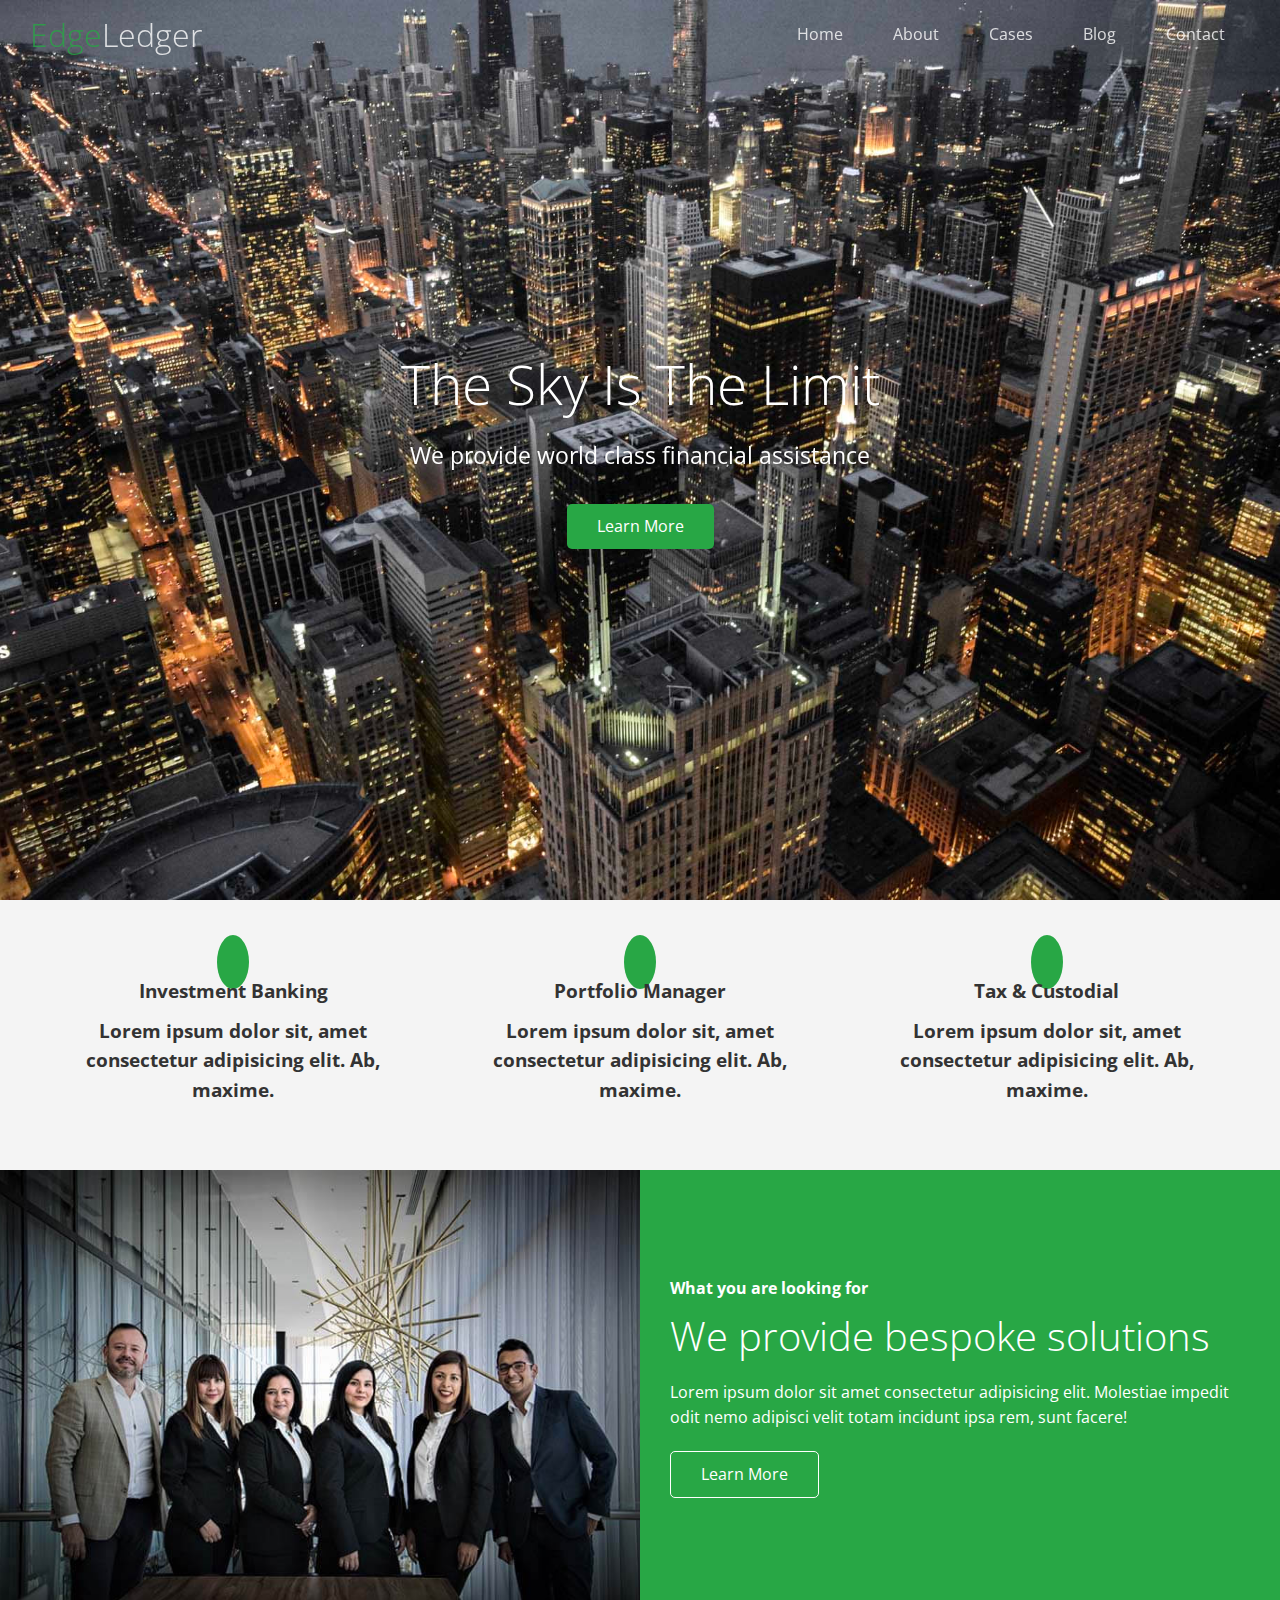
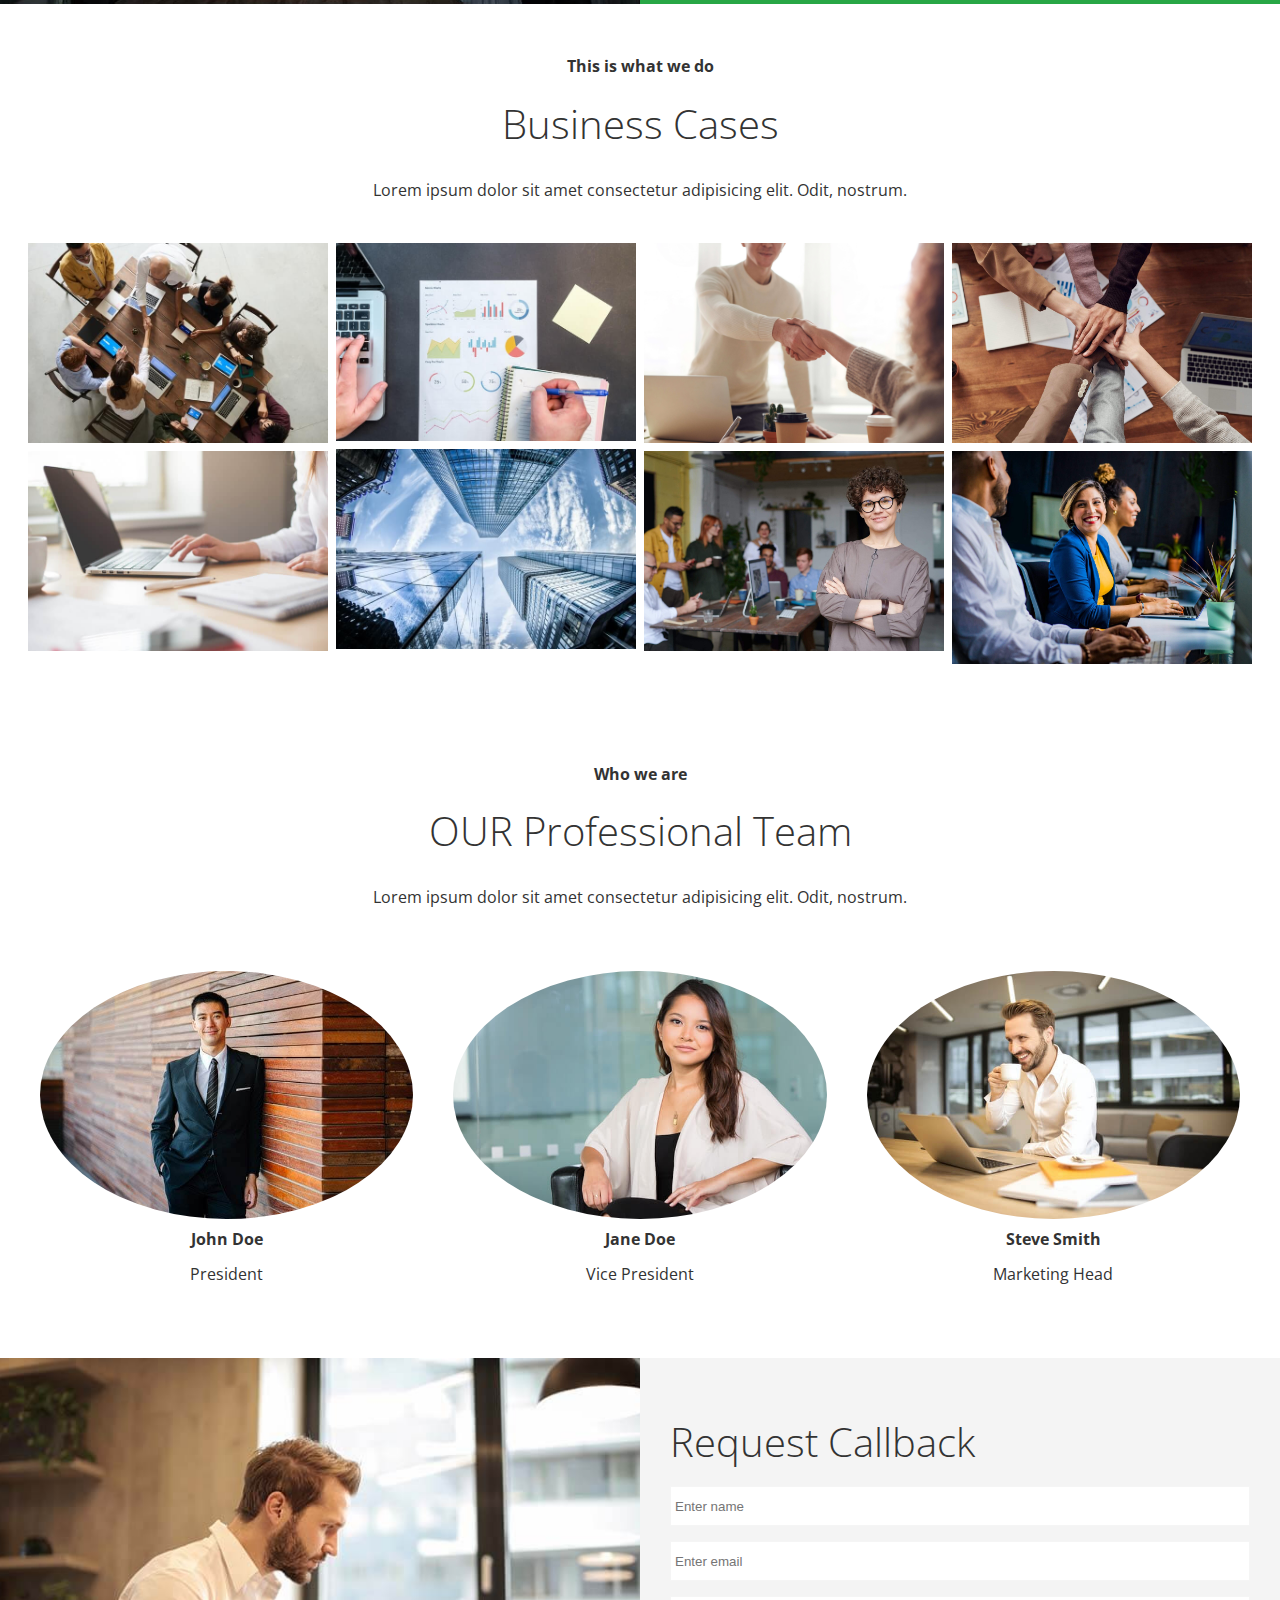
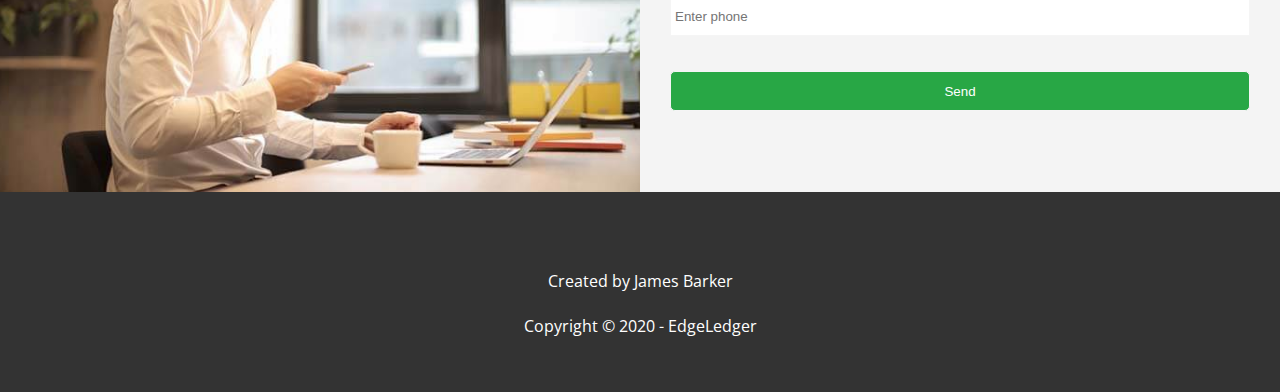
<file: index.html>
<!DOCTYPE html>
<html lang="en">

<head>
  <meta charset="UTF-8">
  <meta name="viewport" content="width=device-width, initial-scale=1.0">
  <link rel="stylesheet" href="https://use.fontawesome.com/releases/v5.13.0/css/all.css"
    integrity="sha384-Bfad6CLCknfcloXFOyFnlgtENryhrpZCe29RTifKEixXQZ38WheV+i/6YWSzkz3V" crossorigin="anonymous">
  <link rel="stylesheet" href="./css/utilities.css">
  <link rel="stylesheet" href="./css/style.css">
  <link rel="stylesheet" href="./css/lightbox.min.css">
  <title>Welcome To EdgeLedger</title>
</head>

<body id="home">
  <header class="hero">
    <div id="navbar" class="navbar top">
      <h1 class="logo">
        <span class="text-primary"><i class="fas fa-book-open"></i> Edge</span>Ledger
      </h1>
      <nav>
        <ul>
          <li><a href="#home">Home</a></li>
          <li><a href="#about">About</a></li>
          <li><a href="#cases">Cases</a></li>
          <li><a href="#blog">Blog</a></li>
          <li><a href="#contact">Contact</a></li>
        </ul>
      </nav>
    </div>
    <div class="content">
      <h1>The Sky Is The Limit</h1>
      <p>We provide world class financial assistance</p>
      <a href="#about" class="btn"><i class="fas fa-chevron-right"></i>Learn More</a>
    </div>
  </header>
  <!-- about -->
  <main>
    <section id="about" class="icons bg-light">
      <div class="flex-items">
        <div>
          <i class="fas fa-university fa-2x"></i>
          <div>
            <h3>Investment Banking</h30>
              <p>Lorem ipsum dolor sit, amet consectetur adipisicing elit. Ab, maxime.</p>
          </div>
        </div>
        <div>
          <i class="fas fa-book-reader fa-2x"></i>
          <div>
            <h3>Portfolio Manager</h30>
              <p>Lorem ipsum dolor sit, amet consectetur adipisicing elit. Ab, maxime.</p>
          </div>
        </div>
        <div>
          <i class="fas fa-pencil-alt fa-2x"></i>
          <div>
            <h3>Tax & Custodial</h30>
              <p>Lorem ipsum dolor sit, amet consectetur adipisicing elit. Ab, maxime.</p>
          </div>
        </div>
      </div>
    </section>
    <!-- abot:solutions -->
    <section class="solutions flex-columns">
      <div class="row">
        <div class="column">
          <div class="column-1">
            <img src="images/home/people.jpg" alt="">
          </div>
        </div>
        <div class="column">
          <div class="column-2 bg-primary">
            <h4>What you are looking for</h4>
            <h2>We provide bespoke solutions</h2>
            <p>Lorem ipsum dolor sit amet consectetur adipisicing elit. Molestiae impedit odit
              nemo adipisci velit totam incidunt ipsa rem, sunt facere!</p>
            <a href="#" class="btn btn-outline"><i class="fas fa-chevron"></i>Learn More</a>
          </div>
        </div>
      </div>
    </section>
    <!-- cases -->
    <section id="cases" class="cases flex-grid section-padding">
      <header class="section-header">
        <h4>This is what we do</h4>
        <h2>Business Cases</h2>
        <p>Lorem ipsum dolor sit amet consectetur adipisicing elit. Odit, nostrum.</p>
      </header>
      <div class="row">
        <div class="column">
          <a
            href="images/cases/cases1.jpg"
            data-lightbox="cases"
            data-title="Lorem ipsum dolor sit, amet consectetur adipisicing elit. Fugiat,
            dolore!"
          >
            <img src="images/cases/cases1.jpg" alt="" />
          </a>
          <a
            href="images/cases/cases2.jpg"
            data-lightbox="cases"
            data-title="Lorem ipsum dolor sit, amet consectetur adipisicing elit. Fugiat,
            dolore!"
          >
            <img src="images/cases/cases2.jpg" alt="" />
          </a>
        </div>
        <div class="column">
          <a
            href="images/cases/cases3.jpg"
            data-lightbox="cases"
            data-title="Lorem ipsum dolor sit, amet consectetur adipisicing elit. Fugiat,
          dolore!"
          >
            <img src="images/cases/cases3.jpg" alt="" />
          </a>
          <a
            href="images/cases/cases4.jpg"
            data-lightbox="cases"
            data-title="Lorem ipsum dolor sit, amet consectetur adipisicing elit. Fugiat,
            dolore!"
          >
            <img src="images/cases/cases4.jpg" alt="" />
          </a>
        </div>
        <div class="column">
          <a
            href="images/cases/cases5.jpg"
            data-lightbox="cases"
            data-title="Lorem ipsum dolor sit, amet consectetur adipisicing elit. Fugiat,
          dolore!"
          >
            <img src="images/cases/cases5.jpg" alt="" />
          </a>
          <a
            href="images/cases/cases6.jpg"
            data-lightbox="cases"
            data-title="Lorem ipsum dolor sit, amet consectetur adipisicing elit. Fugiat,
            dolore!"
          >
            <img src="images/cases/cases6.jpg" alt="" />
          </a>
        </div>
        <div class="column">
          <a
            href="images/cases/cases7.jpg"
            data-lightbox="cases"
            data-title="Lorem ipsum dolor sit, amet consectetur adipisicing elit. Fugiat,
          dolore!"
          >
            <img src="images/cases/cases7.jpg" alt="" />
          </a>
          <a
            href="images/cases/cases8.jpg"
            data-lightbox="cases"
            data-title="Lorem ipsum dolor sit, amet consectetur adipisicing elit. Fugiat,
            dolore!"
          >
            <img src="images/cases/cases8.jpg" alt="" />
          </a>
        </div>
      </div>
    </section>
    <!-- Teams -->
    <section id="team" class="team flex-grid section-padding">
      <header class="section-header">
        <h4>Who we are</h4>
        <h2>OUR Professional Team</h2>
        <p>Lorem ipsum dolor sit amet consectetur adipisicing elit. Odit, nostrum.</p>
      </header>
      <div class="flex-items">
        <div>
          <img src="images/team/person1.jpg" alt="">
          <h4>John Doe</h4>
          <p>President</p>
        </div>
        <div>
          <img src="images/team/person2.jpg" alt="">
          <h4>Jane Doe</h4>
          <p>Vice President</p>
        </div>
        <div>
          <img src="images/team/person3.jpg" alt="">
          <h4>Steve Smith</h4>
          <p>Marketing Head</p>
        </div>
      </div>
    </section>
    <!-- contact -->
    <section id="contact" class="contact flex-columns">
      <div class="row">
        <div class="column">
          <div class="column-1">
            <img src="images/home/contact.jpg" alt="">
          </div>
        </div>
        <div class="column">
          <div class="column-2 bg-light">
            <h2>Request Callback</h2>
            <form action="" class="callback-form">
              <div class="form-control">
                <label for="name"></label>
                <input type=" text" name="name" id="name" placeholder="Enter name">
              </div>
              <div class="form-control">
                <label for="email"></label>
                <input type=" email" name="email" id="email" placeholder="Enter email">
              </div>
              <div class="form-control">
                <label for="phon"></label>
                <input type=" text" name="phone" id="phone" placeholder="Enter phone">
              </div>
              <input type="submit" value="Send" id="submit" class="btn">
            </form>
          </div>
        </div>
      </div>
    </section>
  </main>
  <footer class="footer bg-dark">
    <div class="social">
      <a href="#"></a><i class="fab fa-facebook fa-2x"></i></a>
      <a href="#"></a><i class="fab fa-twitter fa-2x"></i></a>
      <a href="#"></a><i class="fab fa-youtube fa-2x"></i></a>
      <a href="#"></a><i class="fab fa-linkedin fa-2x"></i></a>
    </div>
    <p>Created by James Barker</p>
    <p>Copyright &copy; 2020 - EdgeLedger</p>
  </footer>
  <script>
    src = "https://code.jquery.com/jquery-3.5.0.min.js"
    integrity = "sha256-xNzN2a4ltkB44Mc/Jz3pT4iU1cmeR0FkXs4pru/JxaQ="
    crossorigin = "anonymous"
  </script>
  <script src="js/lightbox.min.js"></script>
  <script>
    const navbar = document.getElementById('navbar');
    let scrolled = false;

    window.onscroll = function () {
      if (window.pageYOffset > 100) {
        navbar.classList.remove('top');
        if (!scrolled) {
          navbar.style.transform = 'translateY(-70px)';
        }
        setTimeout(function () {
          navbar.style.transform = 'translateY(0)';
          scrolled = true;
        }, 200);
      } else {
        navbar.classList.add('top');
        scrolled = false;
      }
    };
  </script>
</body>

</html>
</file>
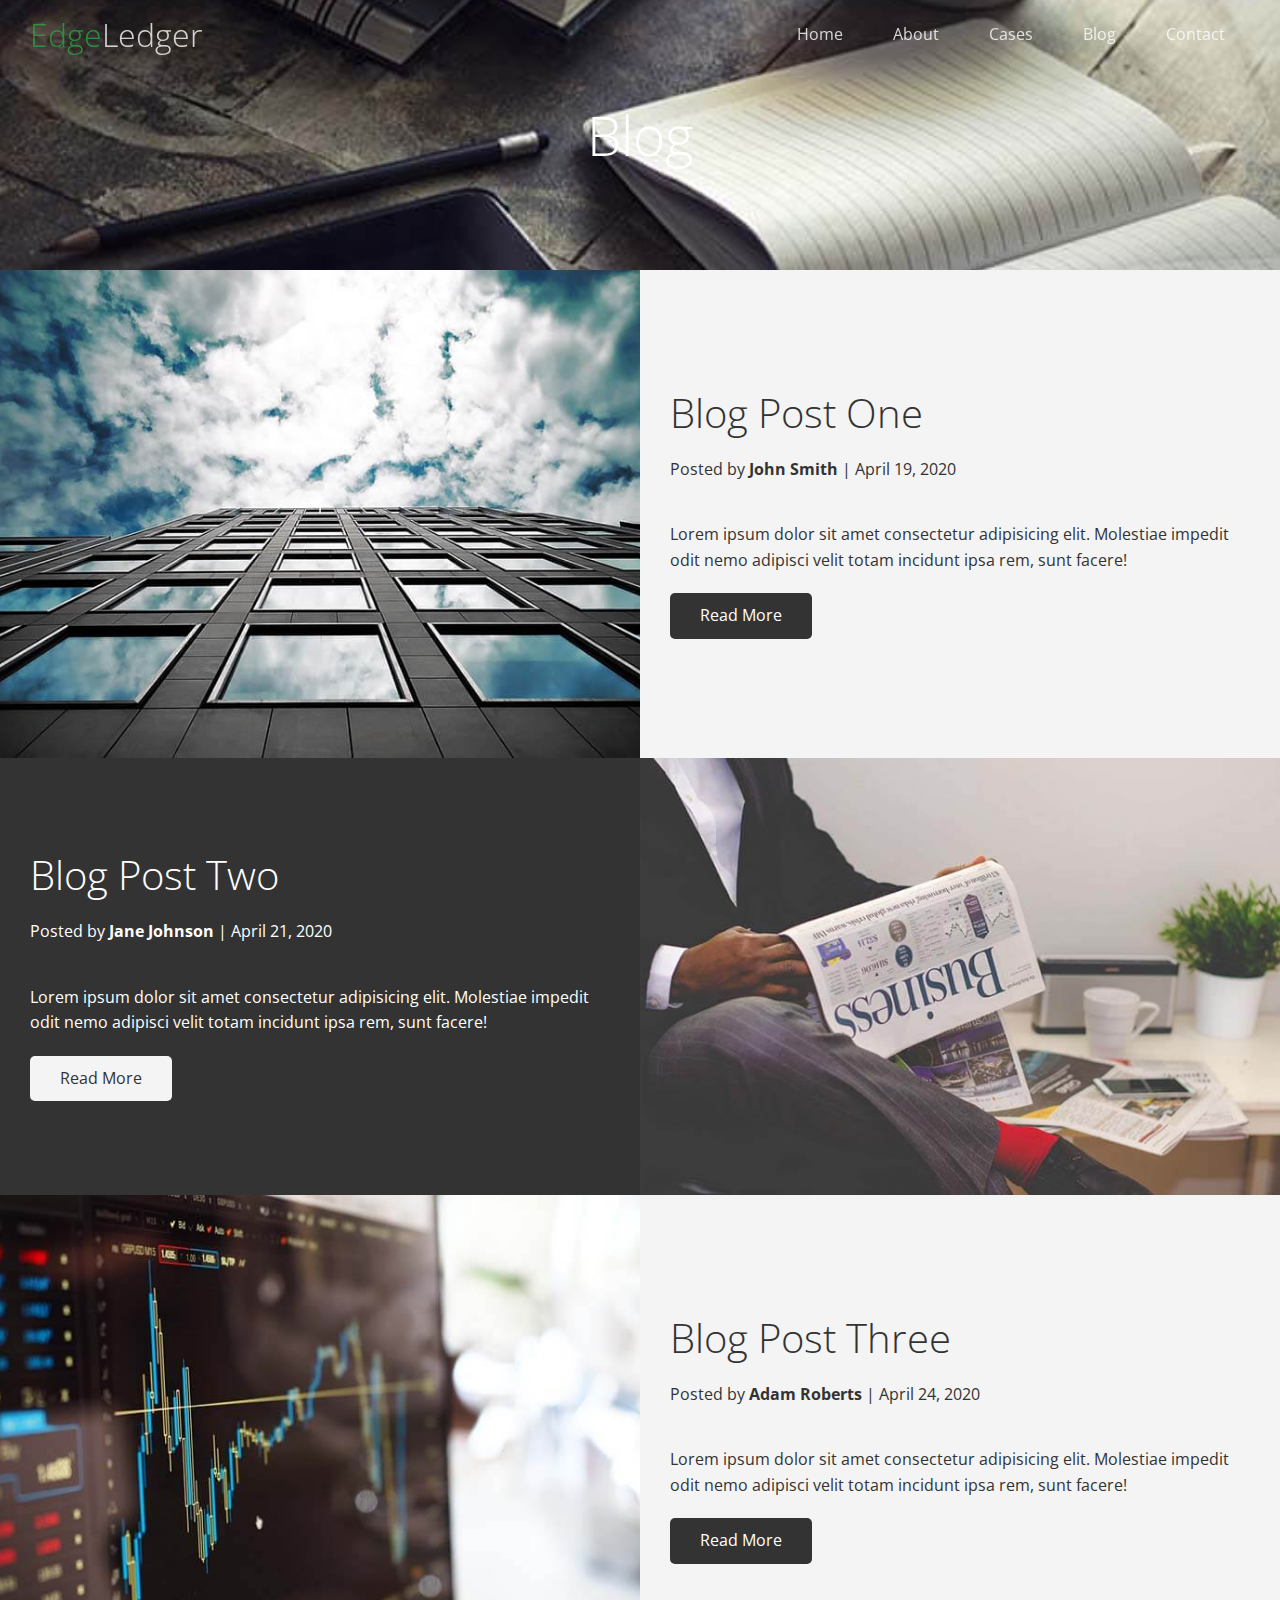
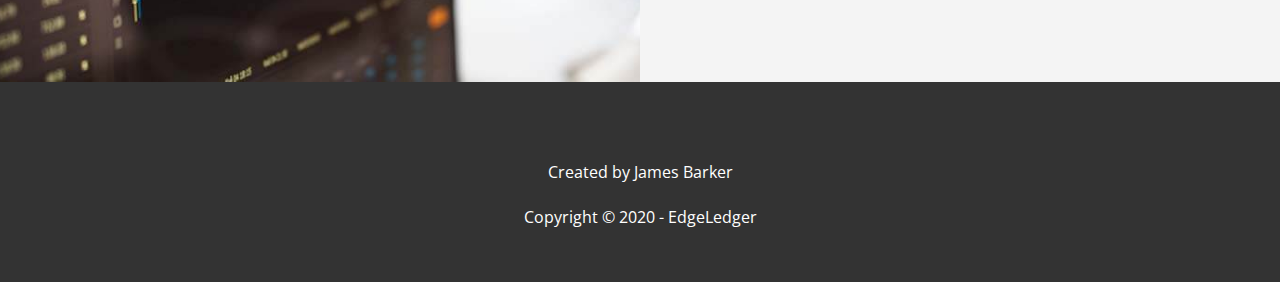
<file: blog.html>
<!DOCTYPE html>
<html lang="en">

<head>
  <meta charset="UTF-8">
  <meta name="viewport" content="width=device-width, initial-scale=1.0">
  <link rel="stylesheet" href="https://use.fontawesome.com/releases/v5.13.0/css/all.css"
    integrity="sha384-Bfad6CLCknfcloXFOyFnlgtENryhrpZCe29RTifKEixXQZ38WheV+i/6YWSzkz3V" crossorigin="anonymous">
  <link rel="stylesheet" href="./css/utilities.css">
  <link rel="stylesheet" href="./css/style.css">
  <title>Read Our Blog</title>
</head>

<body id="home">
  <header class="hero blog">
    <div id="navbar" class="navbar top">
      <h1 class="logo">
        <span class="text-primary"><i class="fas fa-book-open"></i> Edge</span>Ledger
      </h1>
      <nav>
        <ul>
          <li><a href="index.html">Home</a></li>
          <li><a href="index.html#about">About</a></li>
          <li><a href="index.html#cases">Cases</a></li>
          <li><a href="index.html#blog">Blog</a></li>
          <li><a href="intex.html#contact">Contact</a></li>
        </ul>
      </nav>
    </div>
    <div class="content">
      <h1>Blog</h1>
    </div>
  </header>
  <main>
    <article class="flex-columns">
      <div class="row">
        <div class="column">
          <div class="column-1">
            <img src="images/blog/blog1.jpg" alt="">
          </div>
        </div>
        <div class="column">
          <div class="column-2 bg-light">
            <h2>Blog Post One</h2>
            <p class="meta">
              <i class="fas fa-user"></i> Posted by <strong>John Smith</strong> | April 19, 2020
            </p>
            <p>Lorem ipsum dolor sit amet consectetur adipisicing elit. Molestiae impedit odit
               nemo adipisci velit totam incidunt ipsa rem, sunt facere!</p>
               <a href="post1.html" class="btn btn-dark"><i class="fas fa-chevron"></i>Read More</a>
          </div>
        </div>
      </div>
    </article>
    <article class="flex-columns flex-reverse">
      <div class="row">
        <div class="column">
          <div class="column-1">
            <img src="images/blog/blog2.jpg" alt="">
          </div>
        </div>
        <div class="column">
          <div class="column-2 bg-dark">
            <h2>Blog Post Two</h2>
            <p class="meta">
              <i class="fas fa-user"></i> Posted by <strong>Jane Johnson</strong> | April 21, 2020
            </p>
            <p>Lorem ipsum dolor sit amet consectetur adipisicing elit. Molestiae impedit odit
               nemo adipisci velit totam incidunt ipsa rem, sunt facere!</p>
               <a href="post2.html" class="btn btn-light"><i class="fas fa-chevron"></i>Read More</a>
          </div>
        </div>
      </div>
    </article>
    <article class="flex-columns">
      <div class="row">
        <div class="column">
          <div class="column-1">
            <img src="images/blog/blog3.jpg" alt="">
          </div>
        </div>
        <div class="column">
          <div class="column-2 bg-light">
            <h2>Blog Post Three</h2>
            <p class="meta">
              <i class="fas fa-user"></i> Posted by <strong>Adam Roberts</strong> | April 24, 2020
            </p>
            <p>Lorem ipsum dolor sit amet consectetur adipisicing elit. Molestiae impedit odit
               nemo adipisci velit totam incidunt ipsa rem, sunt facere!</p>
               <a href="post3.html" class="btn btn-dark"><i class="fas fa-chevron"></i>Read More</a>
          </div>
        </div>
      </div>
    </article>
  </main>
  
  <footer class="footer bg-dark">
    <div class="social">
      <a href="#" ></a><i class="fab fa-facebook fa-2x"></i></a>
      <a href="#" ></a><i class="fab fa-twitter fa-2x"></i></a>
      <a href="#" ></a><i class="fab fa-youtube fa-2x"></i></a>
      <a href="#" ></a><i class="fab fa-linkedin fa-2x"></i></a>
    </div>
    <p>Created by James Barker</p>
    <p>Copyright &copy; 2020 - EdgeLedger</p>
  </footer>
  <script>
    const navbar = document.getElementById('navbar');
    let scrolled = false;

    window.onscroll = function () {
      if (window.pageYOffset > 100) {
        navbar.classList.remove('top');
        if (!scrolled) {
          navbar.style.transform = 'translateY(-70px)';
        }
        setTimeout(function () {
          navbar.style.transform = 'translateY(0)';
          scrolled = true;
        }, 200);
      } else {
        navbar.classList.add('top');
        scrolled = false;
      }
    };
  </script>

</body>

</html>
</file>
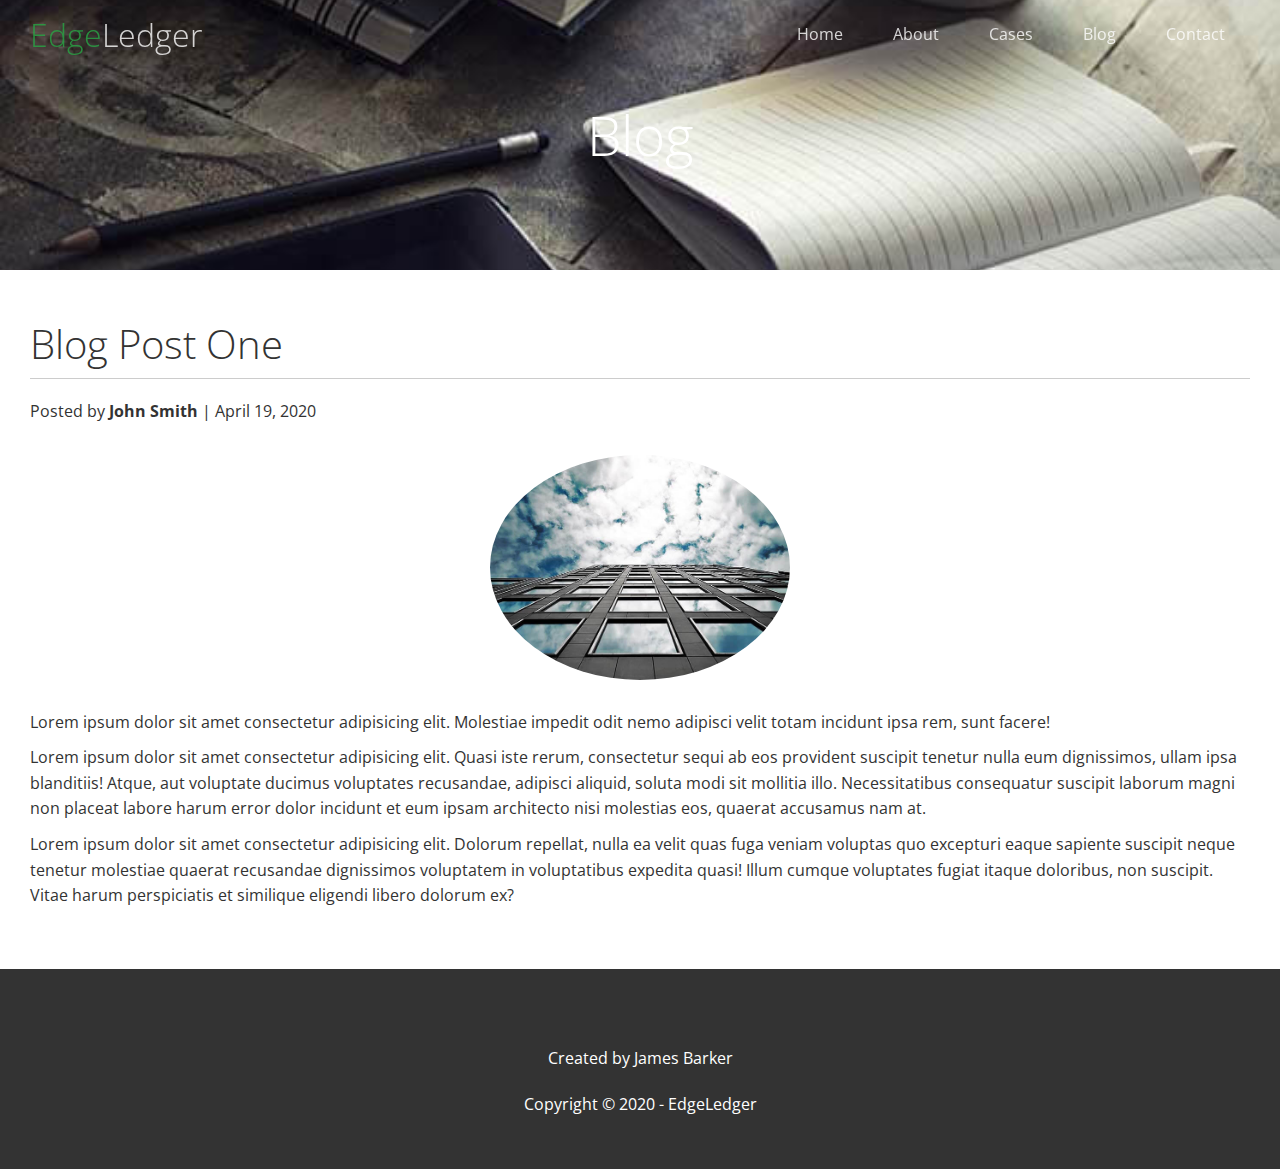
<file: post1.html>
<!DOCTYPE html>
<html lang="en">

<head>
  <meta charset="UTF-8">
  <meta name="viewport" content="width=device-width, initial-scale=1.0">
  <link rel="stylesheet" href="https://use.fontawesome.com/releases/v5.13.0/css/all.css"
    integrity="sha384-Bfad6CLCknfcloXFOyFnlgtENryhrpZCe29RTifKEixXQZ38WheV+i/6YWSzkz3V" crossorigin="anonymous">
  <link rel="stylesheet" href="./css/utilities.css">
  <link rel="stylesheet" href="./css/style.css">
  <title>Post One</title>
</head>

<body id="home">
  <header class="hero blog">
    <div id="navbar" class="navbar top">
      <h1 class="logo">
        <span class="text-primary"><i class="fas fa-book-open"></i> Edge</span>Ledger
      </h1>
      <nav>
        <ul>
          <li><a href="index.html">Home</a></li>
          <li><a href="index.html#about">About</a></li>
          <li><a href="index.html#cases">Cases</a></li>
          <li><a href="index.html#blog">Blog</a></li>
          <li><a href="intex.html#contact">Contact</a></li>
        </ul>
      </nav>
    </div>
    <div class="content">
      <h1>Blog</h1>
    </div>
  </header>
  <main>
    <section class="post">
      <h2>Blog Post One</h2>
      <p class="meta">
        <i class="fas fa-user"></i> Posted by <strong>John Smith</strong> | April 19, 2020
      </p>
      <img src="images/blog/blog1.jpg" alt="">
      <p>Lorem ipsum dolor sit amet consectetur adipisicing elit. Molestiae impedit odit
         nemo adipisci velit totam incidunt ipsa rem, sunt facere!</p>
         <p>Lorem ipsum dolor sit amet consectetur adipisicing elit. Quasi iste rerum, consectetur
            sequi ab eos provident suscipit tenetur nulla eum dignissimos, ullam ipsa blanditiis!
            Atque, aut voluptate ducimus voluptates recusandae, adipisci aliquid, soluta modi sit
            mollitia illo. Necessitatibus consequatur suscipit laborum magni non placeat labore
            harum error dolor incidunt et eum ipsam architecto nisi molestias eos, quaerat accusamus 
            nam at.</p>
            <p>Lorem ipsum dolor sit amet consectetur adipisicing elit. Dolorum repellat, nulla ea 
              velit quas fuga veniam voluptas quo excepturi eaque sapiente suscipit neque tenetur 
              molestiae quaerat recusandae dignissimos voluptatem in voluptatibus expedita quasi! 
              Illum cumque voluptates fugiat itaque doloribus, non suscipit. Vitae harum perspiciatis 
              et similique eligendi libero dolorum ex?</p>
    </section>
  </main>
  
  <footer class="footer bg-dark">
    <div class="social">
      <a href="#" ></a><i class="fab fa-facebook fa-2x"></i></a>
      <a href="#" ></a><i class="fab fa-twitter fa-2x"></i></a>
      <a href="#" ></a><i class="fab fa-youtube fa-2x"></i></a>
      <a href="#" ></a><i class="fab fa-linkedin fa-2x"></i></a>
    </div>
    <p>Created by James Barker</p>
    <p>Copyright &copy; 2020 - EdgeLedger</p>
  </footer>
  <script>
    const navbar = document.getElementById('navbar');
    let scrolled = false;

    window.onscroll = function () {
      if (window.pageYOffset > 100) {
        navbar.classList.remove('top');
        if (!scrolled) {
          navbar.style.transform = 'translateY(-70px)';
        }
        setTimeout(function () {
          navbar.style.transform = 'translateY(0)';
          scrolled = true;
        }, 200);
      } else {
        navbar.classList.add('top');
        scrolled = false;
      }
    };
  </script>
</body>

</html>
</file>
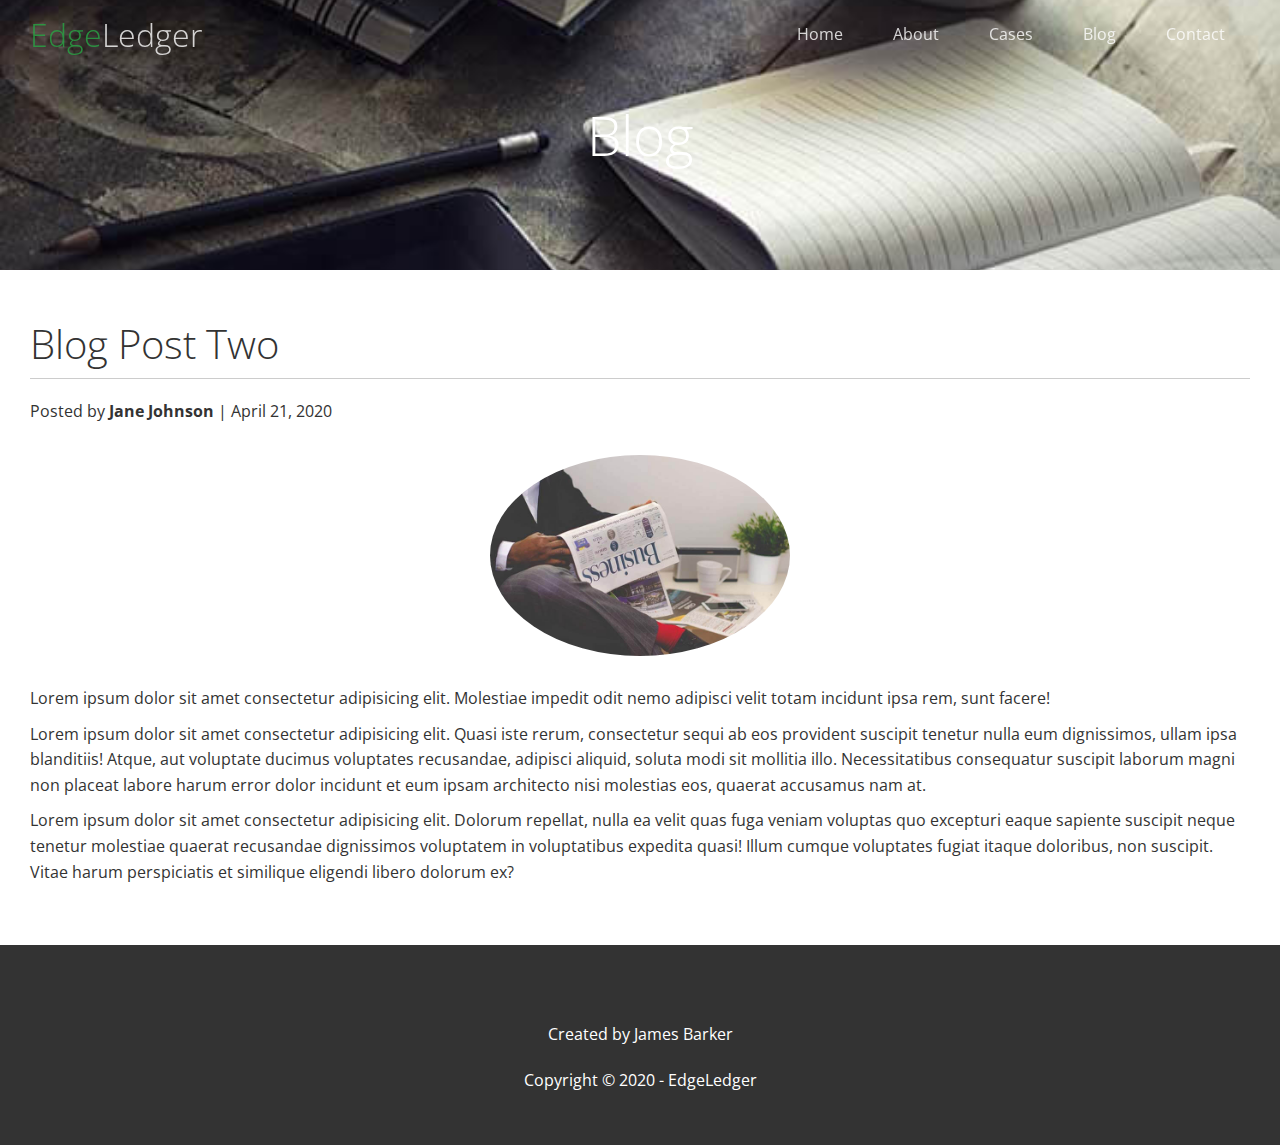
<file: post2.html>
<!DOCTYPE html>
<html lang="en">

<head>
  <meta charset="UTF-8">
  <meta name="viewport" content="width=device-width, initial-scale=1.0">
  <link rel="stylesheet" href="https://use.fontawesome.com/releases/v5.13.0/css/all.css"
    integrity="sha384-Bfad6CLCknfcloXFOyFnlgtENryhrpZCe29RTifKEixXQZ38WheV+i/6YWSzkz3V" crossorigin="anonymous">
  <link rel="stylesheet" href="./css/utilities.css">
  <link rel="stylesheet" href="./css/style.css">
  <title>Post One</title>
</head>

<body id="home">
  <header class="hero blog">
    <div id="navbar" class="navbar top">
      <h1 class="logo">
        <span class="text-primary"><i class="fas fa-book-open"></i> Edge</span>Ledger
      </h1>
      <nav>
        <ul>
          <li><a href="index.html">Home</a></li>
          <li><a href="index.html#about">About</a></li>
          <li><a href="index.html#cases">Cases</a></li>
          <li><a href="index.html#blog">Blog</a></li>
          <li><a href="intex.html#contact">Contact</a></li>
        </ul>
      </nav>
    </div>
    <div class="content">
      <h1>Blog</h1>
    </div>
  </header>
  <main>
    <section class="post">
      <h2>Blog Post Two</h2>
      <p class="meta">
        <i class="fas fa-user"></i> Posted by <strong>Jane Johnson</strong> | April 21, 2020
      </p>
      <img src="images/blog/blog2.jpg" alt="">
      <p>Lorem ipsum dolor sit amet consectetur adipisicing elit. Molestiae impedit odit
         nemo adipisci velit totam incidunt ipsa rem, sunt facere!</p>
         <p>Lorem ipsum dolor sit amet consectetur adipisicing elit. Quasi iste rerum, consectetur
            sequi ab eos provident suscipit tenetur nulla eum dignissimos, ullam ipsa blanditiis!
            Atque, aut voluptate ducimus voluptates recusandae, adipisci aliquid, soluta modi sit
            mollitia illo. Necessitatibus consequatur suscipit laborum magni non placeat labore
            harum error dolor incidunt et eum ipsam architecto nisi molestias eos, quaerat accusamus 
            nam at.</p>
            <p>Lorem ipsum dolor sit amet consectetur adipisicing elit. Dolorum repellat, nulla ea 
              velit quas fuga veniam voluptas quo excepturi eaque sapiente suscipit neque tenetur 
              molestiae quaerat recusandae dignissimos voluptatem in voluptatibus expedita quasi! 
              Illum cumque voluptates fugiat itaque doloribus, non suscipit. Vitae harum perspiciatis 
              et similique eligendi libero dolorum ex?</p>
    </section>
  </main>
  
  <footer class="footer bg-dark">
    <div class="social">
      <a href="#" ></a><i class="fab fa-facebook fa-2x"></i></a>
      <a href="#" ></a><i class="fab fa-twitter fa-2x"></i></a>
      <a href="#" ></a><i class="fab fa-youtube fa-2x"></i></a>
      <a href="#" ></a><i class="fab fa-linkedin fa-2x"></i></a>
    </div>
    <p>Created by James Barker</p>
    <p>Copyright &copy; 2020 - EdgeLedger</p>
  </footer>
  <script>
    const navbar = document.getElementById('navbar');
    let scrolled = false;

    window.onscroll = function () {
      if (window.pageYOffset > 100) {
        navbar.classList.remove('top');
        if (!scrolled) {
          navbar.style.transform = 'translateY(-70px)';
        }
        setTimeout(function () {
          navbar.style.transform = 'translateY(0)';
          scrolled = true;
        }, 200);
      } else {
        navbar.classList.add('top');
        scrolled = false;
      }
    };
  </script>
</body>

</html>
</file>
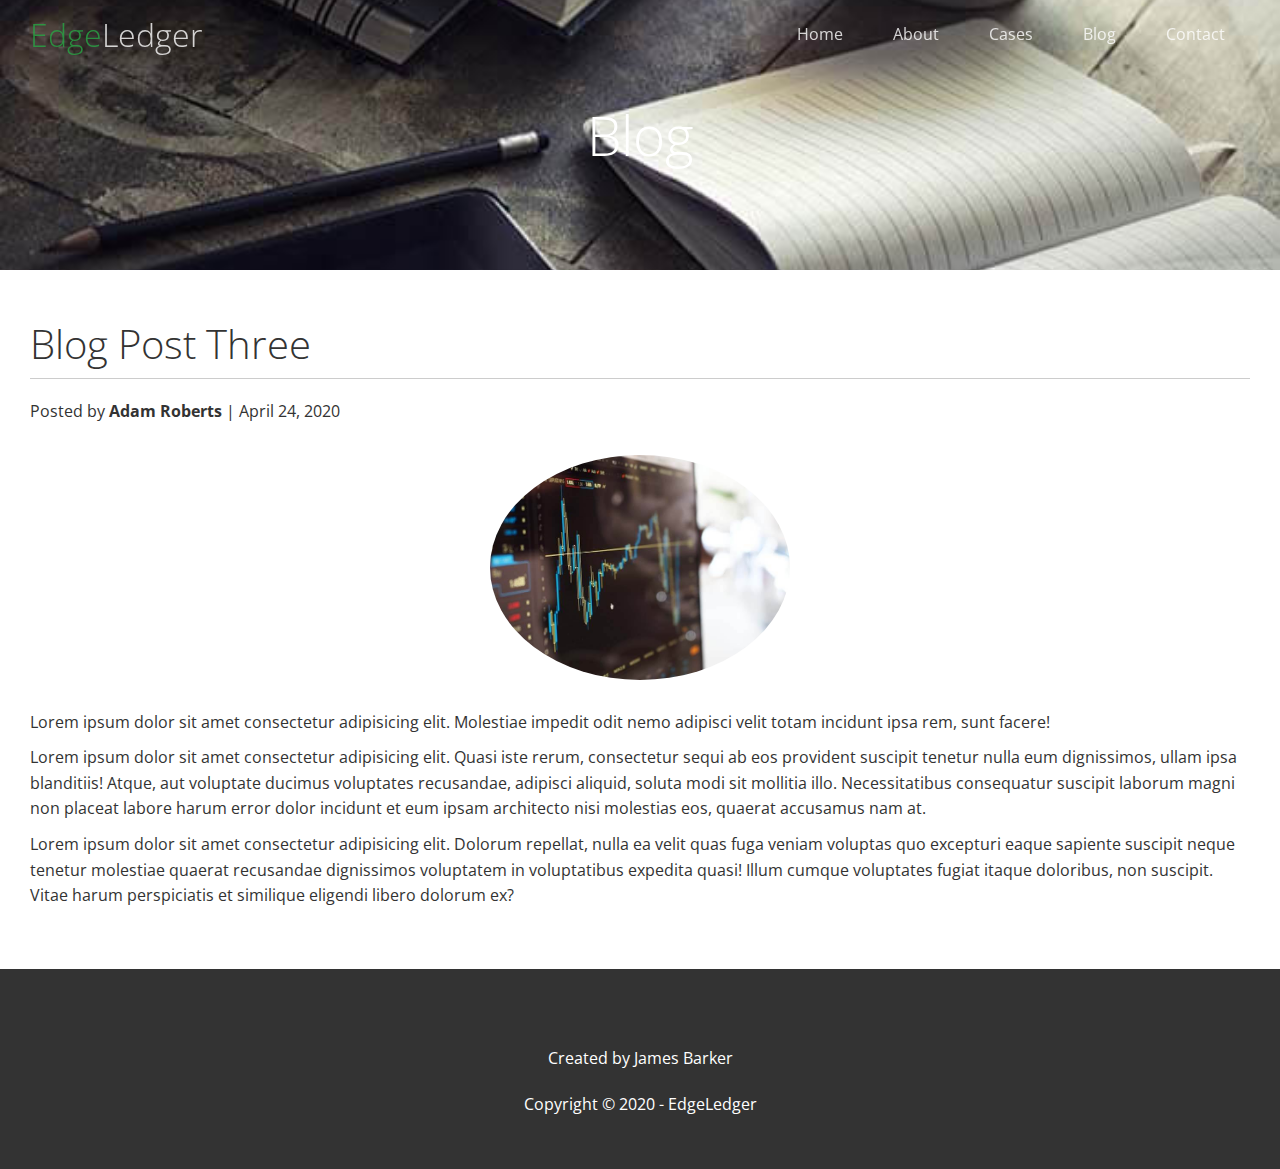
<file: post3.html>
<!DOCTYPE html>
<html lang="en">

<head>
  <meta charset="UTF-8">
  <meta name="viewport" content="width=device-width, initial-scale=1.0">
  <link rel="stylesheet" href="https://use.fontawesome.com/releases/v5.13.0/css/all.css"
    integrity="sha384-Bfad6CLCknfcloXFOyFnlgtENryhrpZCe29RTifKEixXQZ38WheV+i/6YWSzkz3V" crossorigin="anonymous">
  <link rel="stylesheet" href="./css/utilities.css">
  <link rel="stylesheet" href="./css/style.css">
  <title>Post One</title>
</head>

<body id="home">
  <header class="hero blog">
    <div id="navbar" class="navbar top">
      <h1 class="logo">
        <span class="text-primary"><i class="fas fa-book-open"></i> Edge</span>Ledger
      </h1>
      <nav>
        <ul>
          <li><a href="index.html">Home</a></li>
          <li><a href="index.html#about">About</a></li>
          <li><a href="index.html#cases">Cases</a></li>
          <li><a href="index.html#blog">Blog</a></li>
          <li><a href="intex.html#contact">Contact</a></li>
        </ul>
      </nav>
    </div>
    <div class="content">
      <h1>Blog</h1>
    </div>
  </header>
  <main>
    <section class="post">
      <h2>Blog Post Three</h2>
      <p class="meta">
        <i class="fas fa-user"></i> Posted by <strong>Adam Roberts</strong> | April 24, 2020
      </p>
      <img src="images/blog/blog3.jpg" alt="">
      <p>Lorem ipsum dolor sit amet consectetur adipisicing elit. Molestiae impedit odit
         nemo adipisci velit totam incidunt ipsa rem, sunt facere!</p>
         <p>Lorem ipsum dolor sit amet consectetur adipisicing elit. Quasi iste rerum, consectetur
            sequi ab eos provident suscipit tenetur nulla eum dignissimos, ullam ipsa blanditiis!
            Atque, aut voluptate ducimus voluptates recusandae, adipisci aliquid, soluta modi sit
            mollitia illo. Necessitatibus consequatur suscipit laborum magni non placeat labore
            harum error dolor incidunt et eum ipsam architecto nisi molestias eos, quaerat accusamus 
            nam at.</p>
            <p>Lorem ipsum dolor sit amet consectetur adipisicing elit. Dolorum repellat, nulla ea 
              velit quas fuga veniam voluptas quo excepturi eaque sapiente suscipit neque tenetur 
              molestiae quaerat recusandae dignissimos voluptatem in voluptatibus expedita quasi! 
              Illum cumque voluptates fugiat itaque doloribus, non suscipit. Vitae harum perspiciatis 
              et similique eligendi libero dolorum ex?</p>
    </section>
  </main>
  
  <footer class="footer bg-dark">
    <div class="social">
      <a href="#" ></a><i class="fab fa-facebook fa-2x"></i></a>
      <a href="#" ></a><i class="fab fa-twitter fa-2x"></i></a>
      <a href="#" ></a><i class="fab fa-youtube fa-2x"></i></a>
      <a href="#" ></a><i class="fab fa-linkedin fa-2x"></i></a>
    </div>
    <p>Created by James Barker</p>
    <p>Copyright &copy; 2020 - EdgeLedger</p>
  </footer>
  <script>
    const navbar = document.getElementById('navbar');
    let scrolled = false;

    window.onscroll = function () {
      if (window.pageYOffset > 100) {
        navbar.classList.remove('top');
        if (!scrolled) {
          navbar.style.transform = 'translateY(-70px)';
        }
        setTimeout(function () {
          navbar.style.transform = 'translateY(0)';
          scrolled = true;
        }, 200);
      } else {
        navbar.classList.add('top');
        scrolled = false;
      }
    };
  </script>
</body>

</html>
</file>
<file: css/utilities.css>
/* Text colors */
.text-primary {
  color: #28a745;
}

.text-secondary {
  color: #0284d0;
}

/* button */
.btn {
  cursor: pointer;
  display: inline-block;
  padding: 10px 30px;
  color: white;
  background-color: #28a745;
  border: none;
  border-radius: 5px;
}

.btn:hover {
  opacity: 0.8;
}

.btn-primary, .bg-primary {
  background: #28a745;
  color: white;
}
.btn-secondary, .bg-secondary {
  background: #0284d0;
  color: white;
}
.btn-dark, .bg-dark {
  background: #333;
  color: white;
}
.btn-light, .bg-light {
  background: #f4f4f4;
  color: #333;
}

.btn-outline {
  background: transparent;
  border: 1px solid white;
}

/* flex items */
.flex-columns.flex-reverse .row {
  flex-direction: row-reverse;
}

.flex-items {
  display: flex;
  text-align: center;
  justify-content: center;
  text-align: center;
  height: 100%;
}

.flex-items > div {
  padding: 20px;
}

/* flex columns */
.flex-columns .row {
  display: flex;
  flex-direction: row;
  flex-wrap: wrap;
  width: 100%;
}

.flex-columns .column {
  display: flex;
  flex-direction: column;
  flex-basis: 100%;
  flex: 1;
}

.flex-columns .column .column-1,
.flex-columns .column .column-2 {
  height: 100%;
}

.flex-columns img {
  width: 100%;
  height: 100%;
  object-fit: cover;
}

.flex-columns .column-2 {
  display: flex;
  flex-direction: column;
  align-items: flex-start;
  justify-content: center;
  padding: 30px;
}

.flex-columns h2 {
  font-size: 40px;
  font-weight: 100;
}

.flex-columns h4 {
  margin-bottom: 10px;
}

.flex-columns p {
  margin: 20px 0;
}

/* section header */
.section-header {
  padding: 30px;
  display: flex;
  flex-direction: column;
  align-items: center;
  justify-content: center;
  text-align: center;
}

.section-header h2 {
  font-size: 40px;
  margin: 20px 0;
}

.section-padding {
  padding: 20px 20px 40px;
}

/* flex grid */
.flex-grid .row {
  display: flex;
  flex-wrap: wrap;
  padding: 0 4px;
}

.flex-grid .column {
  flex: 25%;
  max-width: 25%;
  padding: 0 4px;
}
</file>
<file: css/style.css>
@import url('https://fonts.googleapis.com/css2?family=Open+Sans:ital,wght@1,300;1,400&display=swap');

* {
  box-sizing: border-box;
  padding: 0;
  margin: 0;
}

body {
  font-family: 'Open Sans', sans-serif;
  background: white;
  color: #333;
  line-height: 1.6;
}

ul {
  list-style: none;
}

a {
  color: #333;
  text-decoration: none;
}

h1, h2 {
  font-weight: 300;
  line-height: 1.2;
}

p {
  margin: 10px 0;
}

img {
  width: 100%;
}

/* navbar */
.navbar { 
  display: flex;
  align-items: center;
  justify-content: space-between;
  background-color: #333;
  color: white;
  opacity: 0.8;
  width: 100%;
  height: 70px;
  position: fixed;
  top: 0px;
  padding: 0 30px;
  transition: 0.5s ;
}

.navbar.top {
  background: transparent;
}

.navbar a {
  color: white;
  padding: 10px 20px;
  margin: 0 5px;
}

.navbar a:hover {
  border-bottom: #28a745 20px solid;
}

.navbar ul {
  display: flex;
}

.navbar-logo {
  font-weight: 400;
}

/* header */
.hero {
  background: url('../images/home/showcase.jpg') no-repeat center center/cover;
  height: 100vh;
  position: relative;
  color: white;
}

.hero .content {
  display: flex;
  flex-direction: column;
  align-items: center;
  justify-content: center;
  text-align: center;
  height: 100%;
  padding: 0 20px;
}

.hero .content h1 {
  font-size: 55px;
}

.hero .content p {
  font-size: 23px; 
  max-width: 600px;
  margin: 20px 0 30px;
}

.horo::before {
  content: ''; 
  position: absolute;
  top: 0;
  left: 0;
  width: 100%;
  height: 100%;
  background: rgba(0,0,0,0.6);
}

.hero * {
  z-index: 10;
}

.hero.blog {
  background: url('../images/home/blog.jpg') no-repeat center center/cover;
  height: 30vh;
} 

.icons {
  padding: 30px;
}

.icons h3 {
  font-weight: bold;
  margin-bottom: 15px;
}

.icons i {
  background-color: #28a745;
  color: white;
  padding: 1rem;
  border-radius: 50%;
  margin-bottom: 15px;
}

.cases img:hover {
  opacity: 0.7;
}

.team img {
  border-radius: 50%;
}

/* callback form */
.callback-form {
  width: 100%;
  padding: 20px 0;
}

.callback label {
  display: block;
  margin-bottom: 5px;
}

.callback-form .form-control {
  margin-bottom: 15px;
}

.callback-form input {
  width: 100%;
  padding: 4px;
  height: 40px;
  border: #f5f5f5 1px solid;
}

.callback-form input:focus {
  outline-color: #28a745;
}

.callback-form .btn {
  padding: 12px 0;
  margin-top: 20px;
}

/* post */ 
.post {
  padding: 50px 30px;
}

.post h2 {
  font-size: 40px;
  margin-bottom: 20px;
  padding-bottom: 10px;
  border-bottom: #ccc solid 1px;
}

.post .meta {
  margin-bottom: 30px; 
}

.post img {
  width: 300px;
  border-radius: 50%;
  display: block;
  margin: 0 auto 30px;
}

/* footer */
.footer {
  display: flex;
  flex-direction: column;
  align-items: center;
  justify-content: center;
  text-align: center;
  height: 200px;
}

.footer a {
  color: #fff;
}

.footer a:hover {
  color: #28a745;
}

.footer .social > * {
  margin-right: 30px;
}

/* media */
@media(max-width: 768px) {
  .navbar {
    flex-direction: column;
    height: 120px;
    padding: 20px;
  }

  .navbar a {
    padding: 10px 10px;
    margin: 0 3px;
  }

  .flex-items {
    flex-direction: column;
  }

  .flex-columns .column, .flex-grid .column {
    flex: 100%;
    max-width: 100%;
  }

  .team img {
    width: 70%;
  }  
}
</file>
